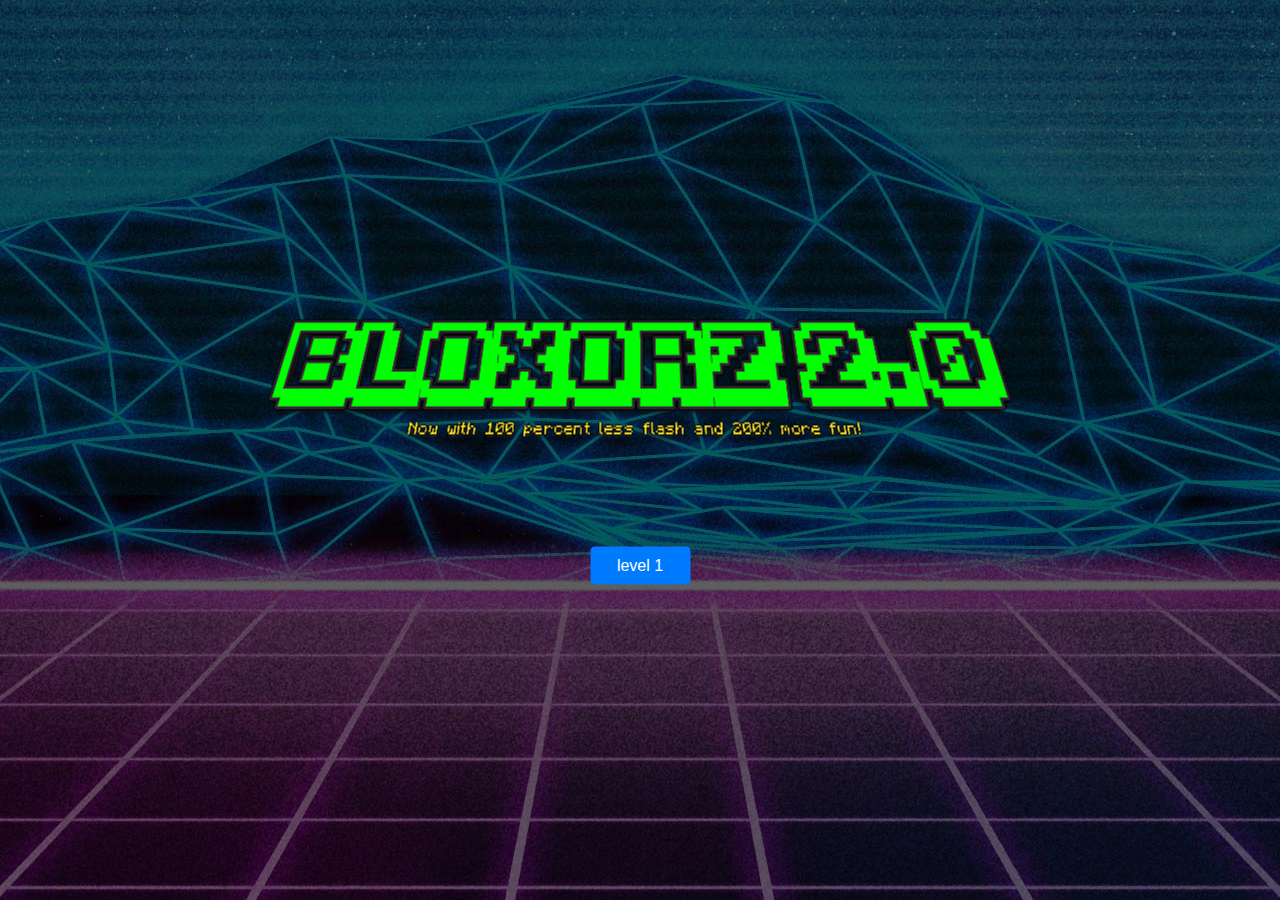
<file: docs/index.html>
﻿<!DOCTYPE html>
<html>

<head>
    <meta charset="UTF-8">

    <title>Bloxorz 2.0</title>
    <script type="text/javascript">
        let progression_enabled = true;
        let do_monkeytest = false;
    </script>
    <link rel="stylesheet" href="css/menus.css">
    <link rel="stylesheet" href="libs/bootstrap-4.1.3/css/bootstrap.css">
    <link rel="stylesheet" href="libs/css/jquery-ui.min.css">

    <script src="libs/three.min.js"></script>
    <script src="libs/LoadModel.js"></script>
    <script src="materials.js"></script>
    <script src="libs/MTLLoader.js"></script>
    <script src="libs/OBJLoader.js"></script>
    <script src="libs/OrbitControls.js"></script>
    <script src="libs/addPointLight.js"></script>
    <script src="libs/SkyBox.js"></script>

    <script src="libs/vue.js"></script>
    <script src="libs/vueable.js"></script>
    <script src="libs/vuex.js"></script>

    <script src="libs/lodash.min.js"></script>
    <script src="libs/jquery-3.3.1.min.js"></script>
    <script src="libs/jquery-ui.min.js"></script>

    <script src="libs/async.js"></script>
    <script src="utils.js"></script>

    <script src="mainScript.js"></script>
</head>

<body style="margin:0px;padding:0px;overflow:hidden;">
    <div style="position: absolute; left: 0px; top: 0px; z-index: 1" id="ui">
        <div id="main_menu">
            <main_menu>
            </main_menu>
        </div>
    </div>
    <div style="position: absolute; left: 0px; top: 0px; z-index: 0; width: 100px; height: 100px"></div>
    <div id="game" style="position: fixed; left: 0px; top: 0px; z-index: -1"></div>
</body>

<script src="levels.js"></script>
<script src="ui_components/main_menu.js"></script>
<script src="ui.js"></script>
<script src="libs/bootstrap-4.1.3/js/bootstrap.js"></script>

<script src="monkey_test.js"></script>

</html>
</file>
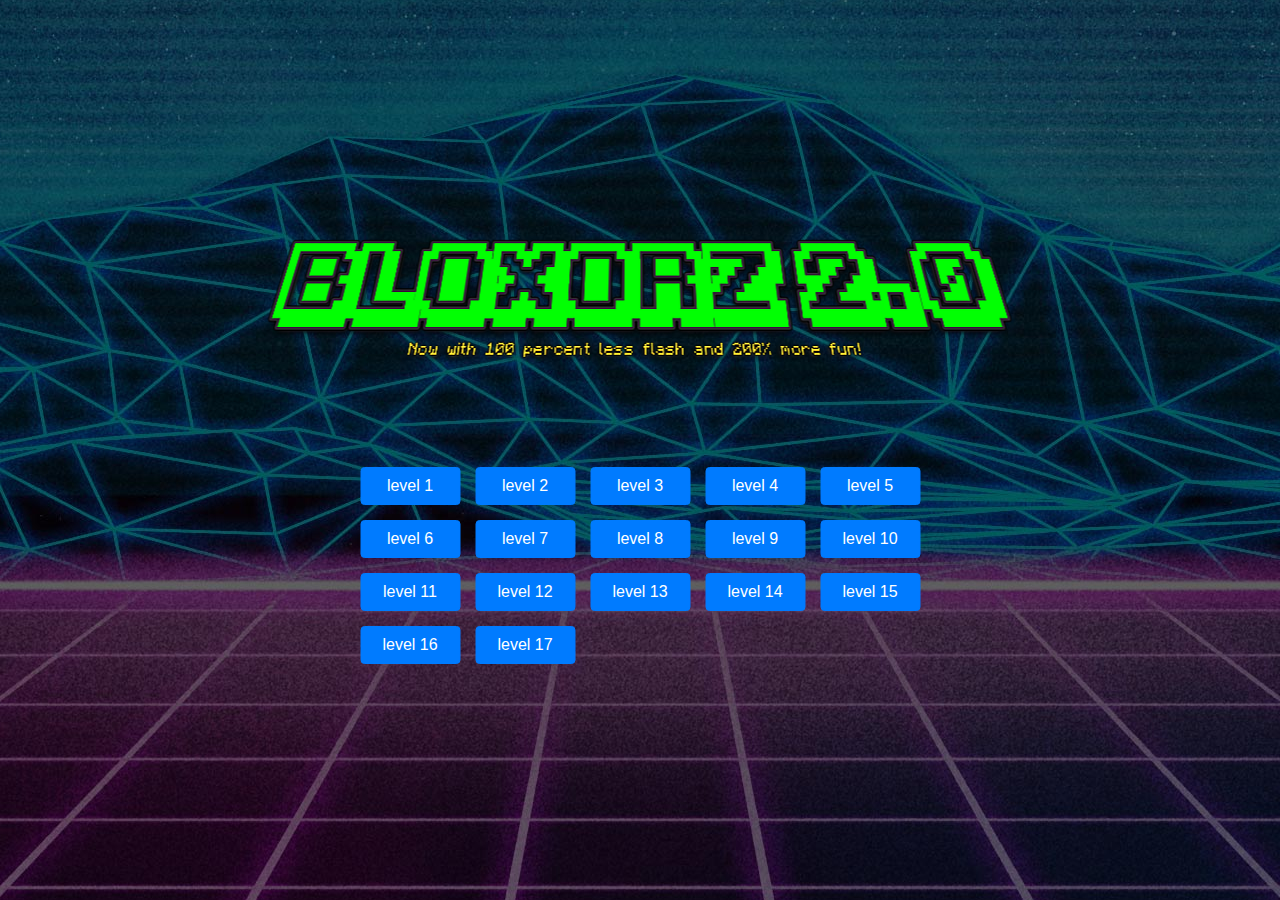
<file: 3D Game/AmazonSimulator VS/wwwroot/index.html>
﻿<!DOCTYPE html>
<html>

<head>
    <meta charset="UTF-8">

    <title>Bloxorz 2.0</title>
    <script type="text/javascript">
        let progression_enabled = false;
        let do_monkeytest = false;
    </script>
    <link rel="stylesheet" href="css/menus.css">
    <link rel="stylesheet" href="libs/bootstrap-4.1.3/css/bootstrap.css">
    <link rel="stylesheet" href="libs/css/jquery-ui.min.css">

    <script src="libs/three.min.js"></script>
    <script src="libs/LoadModel.js"></script>
    <script src="materials.js"></script>
    <script src="libs/MTLLoader.js"></script>
    <script src="libs/OBJLoader.js"></script>
    <script src="libs/OrbitControls.js"></script>
    <script src="libs/addPointLight.js"></script>
    <script src="libs/SkyBox.js"></script>

    <script src="libs/vue.js"></script>
    <script src="libs/vueable.js"></script>
    <script src="libs/vuex.js"></script>

    <script src="libs/lodash.min.js"></script>
    <script src="libs/jquery-3.3.1.min.js"></script>
    <script src="libs/jquery-ui.min.js"></script>

    <script src="libs/async.js"></script>
    <script src="utils.js"></script>

    <script src="mainScript.js"></script>
</head>

<body style="margin:0px;padding:0px;overflow:hidden;">
    <div style="position: absolute; left: 0px; top: 0px; z-index: 1" id="ui">
        <div id="main_menu">
            <main_menu>
            </main_menu>
        </div>
    </div>
    <div style="position: absolute; left: 0px; top: 0px; z-index: 0; width: 100px; height: 100px"></div>
    <div id="game" style="position: fixed; left: 0px; top: 0px; z-index: -1"></div>
</body>

<script src="levels.js"></script>
<script src="ui.js"></script>
<script src="libs/bootstrap-4.1.3/js/bootstrap.js"></script>

<script src="monkey_test.js"></script>

</html>
</file>
<file: docs/css/menus.css>
@import url(https://fonts.googleapis.com/css?family=Caveat+Brush); 

.container {
    width: 100vw;
    height: 100vh;
}
.wrapper {
    display: grid;
    /*
    grid-template-columns: 100px 100px 100px 100px 100px;!*todo maak dit dynamic*!
    */
    margin: auto;
    width: fit-content;
    width: -moz-fit-content;
    grid-gap: 15px;
}

.menu-background {
    align-content: center;
    position: absolute;
    margin: auto;
    background: black;
    min-height: 100vh;
    width: fit-content;
    width: -moz-fit-content;
    min-width: 100vw;
    text-align: center;
    z-index: 10;
}

.game-over-title {
    position: relative;
    padding-top: 20%;
    text-align: center;
    font-size: 100px;
    font-family: 'Caveat Brush', cursive;
    color: white;
}

.menu-background {
    background: url(menuBG2.png) no-repeat center center fixed;
    position: absolute;
    top: 0;
    left: 0;
    right: 0;
    bottom: 0;
    margin: auto;
    width: 100%;
}

.centervh {
    position: absolute;
    top: 50%;
    left: 50%;
    transform: translate(-50%, -50%);
    -webkit-transform: translate(-50%, -50%);
    -moz-transform: translate(-50%, -50%);
}

.btn-custom {
    background-color: red !important;
    border-color: red !important;
    font-size: 10px !important;
    margin-left: 10px;
    margin-top: 10px;
}

.btn-game-over-menu {
    background-color: red !important;
    border-color: red !important;
    font-size: 30px;
    position: relative;
    text-align: center !important;
}

.btn-game-over-restart {
    background-color: red !important;
    border-color: red !important;
    font-size: 30px;
    position: relative;
    margin-left: 20px;
    margin-right: 20px;
    text-align: center !important;
}
</file>
<file: 3D Game/AmazonSimulator VS/wwwroot/css/menus.css>
@import url(https://fonts.googleapis.com/css?family=Caveat+Brush); 

.container {
    width: 100vw;
    height: 100vh;
}
.wrapper {
    display: grid;
    /*
    grid-template-columns: 100px 100px 100px 100px 100px;!*todo maak dit dynamic*!
    */
    margin: auto;
    width: fit-content;
    width: -moz-fit-content;
    grid-gap: 15px;
}

.menu-background {
    align-content: center;
    position: absolute;
    margin: auto;
    background: black;
    min-height: 100vh;
    width: fit-content;
    width: -moz-fit-content;
    min-width: 100vw;
    text-align: center;
    z-index: 10;
}

.game-over-title {
    position: relative;
    padding-top: 20%;
    text-align: center;
    font-size: 100px;
    font-family: 'Caveat Brush', cursive;
    color: white;
}

.menu-background {
    background: url(menuBG2.png) no-repeat center center fixed;
    position: absolute;
    top: 0;
    left: 0;
    right: 0;
    bottom: 0;
    margin: auto;
    width: 100%;
}

.centervh {
    position: absolute;
    top: 50%;
    left: 50%;
    transform: translate(-50%, -50%);
    -webkit-transform: translate(-50%, -50%);
    -moz-transform: translate(-50%, -50%);
}

.btn-custom {
    background-color: red !important;
    border-color: red !important;
    font-size: 10px !important;
}

.btn-game-over-menu {
    background-color: red !important;
    border-color: red !important;
    font-size: 30px;
    position: relative;
    text-align: center !important;
}

.btn-game-over-restart {
    background-color: red !important;
    border-color: red !important;
    font-size: 30px;
    position: relative;
    margin-right: 35px;
    text-align: center !important;
}
</file>
